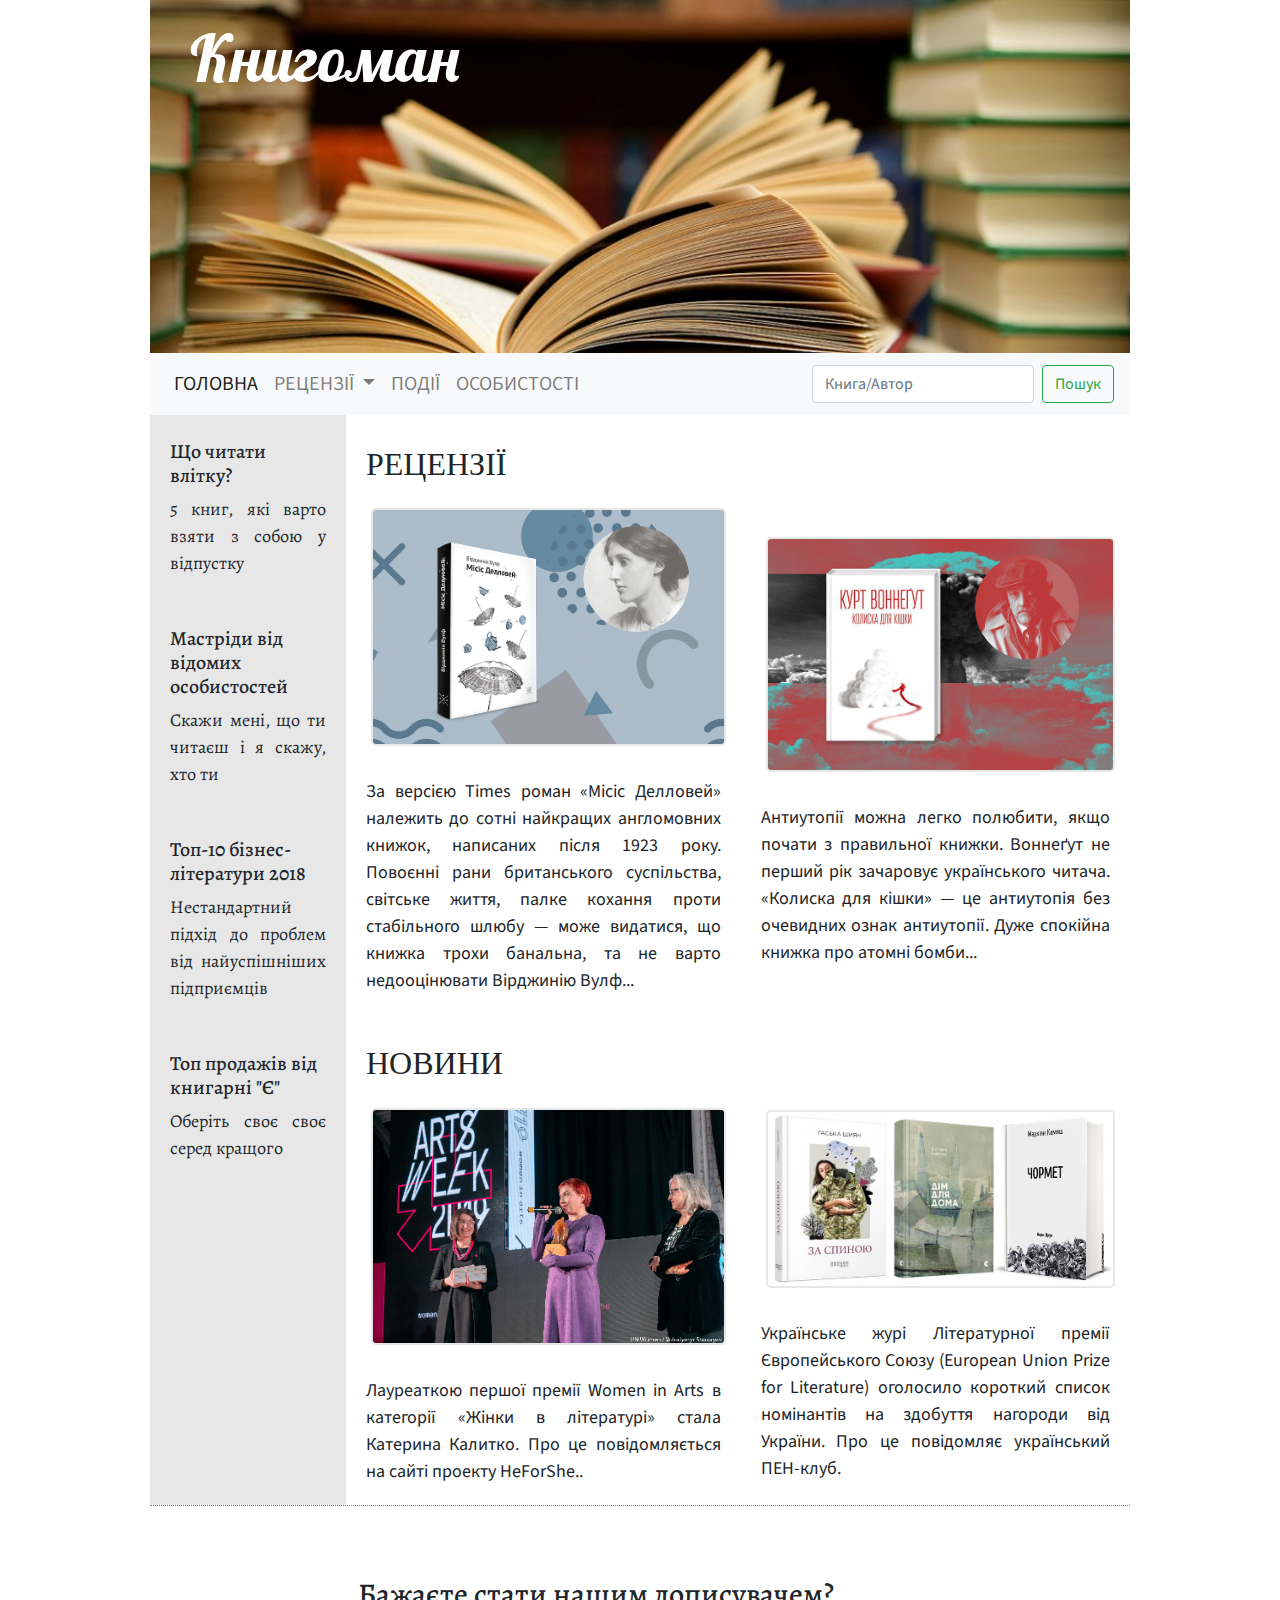
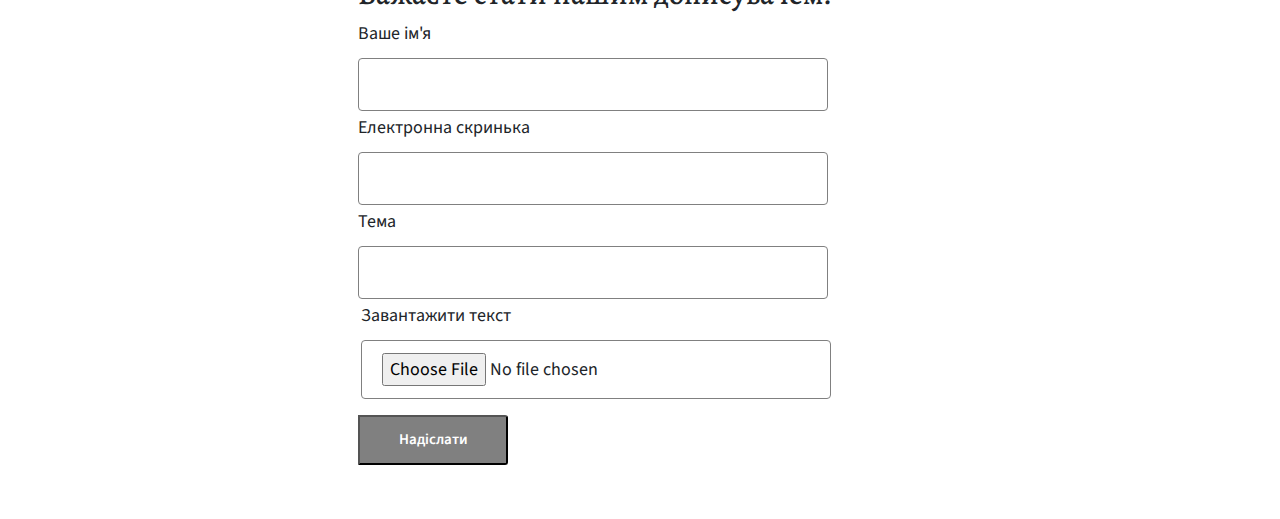
<file: index.html>
<!DOCTYPE html>
<html lang="en">

<head>
  <meta charset="UTF-8">
  <meta name="viewport" content="width=device-width, initial-scale=1.0">
  <meta http-equiv="X-UA-Compatible" content="ie=edge">
  <title>Book Project</title>
  <link rel="stylesheet" href="https://stackpath.bootstrapcdn.com/bootstrap/4.3.1/css/bootstrap.min.css" integrity="sha384-ggOyR0iXCbMQv3Xipma34MD+dH/1fQ784/j6cY/iJTQUOhcWr7x9JvoRxT2MZw1T" crossorigin="anonymous">
  <link rel="stylesheet" href="css/style.css">
</head>

<body>
  <!--<div class="container">-->
  <header>
    <div class="banner">
      <h1>Книгоман</h1>
    </div>
    <nav class="navbar navbar-expand-lg navbar-light bg-light">
      <button class="navbar-toggler" type="button" data-toggle="collapse" data-target="#navbarSupportedContent" aria-controls="navbarSupportedContent" aria-expanded="false" aria-label="Toggle navigation">
    <span class="navbar-toggler-icon"></span>
  </button>

      <div class="collapse navbar-collapse" id="navbarSupportedContent">
        <ul class="navbar-nav mr-auto">
          <li class="nav-item active">
            <a class="nav-link" href="#">Головна <span class="sr-only">(current)</span></a>
          </li>
          <li class="nav-item dropdown">
            <a class="nav-link dropdown-toggle" href="#" id="navbarDropdown" role="button" data-toggle="dropdown" aria-haspopup="true" aria-expanded="false">
          Рецензії
        </a>
            <div class="dropdown-menu" aria-labelledby="navbarDropdown">
              <a class="dropdown-item" href="#">Сучасна проза</a>
              <a class="dropdown-item" href="#">Фантастика</a>
              <a class="dropdown-item" href="#">Non-fiction</a>
              <a class="dropdown-item" href="#">Мотиваційна література</a>
              <a class="dropdown-item" href="#">Бізнес-література</a>
              <a class="dropdown-item" href="#">Art books</a>
              <a class="dropdown-item" href="#">Дитяча література</a>
            </div>
          </li>
          <li class="nav-item">
            <a class="nav-link" href="#">Події</a>
          </li>
          <li class="nav-item">
            <a class="nav-link" href="#">Особистості</a>
          </li>
        </ul>
        <form class="form-inline my-2 my-lg-0">
          <input class="form-control mr-sm-2" type="search" placeholder="Книга/Автор" aria-label="Search">
          <button class="btn btn-outline-success my-2 my-sm-0" type="submit">Пошук</button>
        </form>
      </div>
    </nav>
  </header>
  <main>
    <aside>
      <div class="popular">
        <a href="second.html">
          <h3>Що читати влітку?</h3>
        </a>
        <p>5 книг, які варто взяти з собою у відпустку</p>
      </div>
      <div class="popular">
        <a href="#">
          <h3>Мастріди від відомих особистостей</h3>
        </a>
        <p>Скажи мені, що ти читаєш і я скажу, хто ти</p>
      </div>
      <div class="popular">
        <a href="#">
          <h3>Топ-10 бізнес-літератури 2018</h3>
        </a>
        <p>Нестандартний підхід до проблем від найуспішніших підприємців</p>
      </div>
      <div class="popular">
        <a href="#">
          <h3>Топ продажів від книгарні "Є"</h3>
        </a>
        <p>Оберіть своє своє серед кращого</p>
      </div>
    </aside>
    <section>
      <div class="wrapper">
        <h2>Рецензії</h2>
        <br>
        <article class="review">
          <a href="#review">
        <img src="img/Mis-Delovey.png" alt="Mis-Delovey"></a><br>
          <p>За версією Times роман «Місіс Делловей» належить до сотні найкращих англомовних книжок, написаних після 1923 року. Повоєнні рани британського суспільства, світське життя, палке кохання проти стабільного шлюбу — може видатися, що книжка трохи
            банальна, та не варто недооцінювати Вірджинію Вулф...</p>
        </article>
        <article class="review">
          <a href="#review">
        <img src="img/Koluska-dlia-kishku.png" alt="Koluska"></a><br>
          <p> Антиутопії можна легко полюбити, якщо почати з правильної книжки. Воннеґут не перший рік зачаровує українського читача. «Колиска для кішки» — це антиутопія без очевидних ознак антиутопії. Дуже спокійна книжка про атомні бомби...</p>
        </article>
        <h2>Новини</h2>
        <br>
        <article class="review">
          <a href="news">
        <img src="img/Women-in-Arts.jpg" alt="Women-in-Arts"></a><br>
          <p> Лауреаткою першої премії Women in Arts в категорії «Жінки в літературі» стала Катерина Калитко. Про це повідомляється на сайті проекту HeForShe..</p>
        </article>
        <article class="review">
          <a href="news">
        <img src="img/2019-books-nominees.jpg" alt="Book-nominees"></a><br>
          <p> Українське журі Літературної премії Європейського Союзу (European Union Prize for Literature) оголосило короткий список номінантів на здобуття нагороди від України. Про це повідомляє український ПЕН-клуб.</p>
        </article>
      </div>
    </section>
  </main>
  <div class="sidebar-hiden">
    <div class="popular-hiden">
      <a href="second.html">
        <h3>Що читати влітку</h3>
      </a>
      <p>5 книг, які варто взяти з собою у відпустку</p>
    </div>
    <div class="popular-hiden">
      <a href="#">
        <h3>Мастріди від відомих особистостей</h3>
      </a>
      <p>Скажи мені, що ти читаєш і я скажу, хто ти</p>
    </div>
    <div class="popular-hiden">
      <a href="#">
        <h3>Топ-10 бізнес-літератури 2018</h3>
      </a>
      <p>Нестандартний підхід до проблем від найуспішніших підприємців</p>
    </div>
    <div class="popular-hiden">
      <a href="#">
        <h3>Топ продажів від книгарні "Є"</h3>
      </a>
      <p>Оберіть своє своє серед кращого</p>
    </div>
  </div>
  <div class="ask-wrapper">
    <div class="questionary">
      <form class="form" id="form" name="form">
        <h2>Бажаєте стати нашим дописувачем?</h2>
        <label for="name">Ваше ім'я</label><br>
        <input type="text" name="name" required><br>
        <label for="email">Електронна скринька</label><br>
        <input type="email" name="email" required><br>
        <label for="item">Тема</label><br>
        <input type="text" name="item" required><br>
        <div class="form-group">
          <label for="exampleFormControlFile1">Завантажити текст</label>
          <input type="file" class="form-control-file" id="exampleFormControlFile1">
        </div>
        <button type="submit">Надіслати</button>
      </form>
    </div>
  </div>
  <br><br>
  <script src="https://code.jquery.com/jquery-3.4.1.js" integrity="sha256-WpOohJOqMqqyKL9FccASB9O0KwACQJpFTUBLTYOVvVU=" crossorigin="anonymous"></script>
  <script src="https://cdnjs.cloudflare.com/ajax/libs/popper.js/1.14.7/umd/popper.min.js" integrity="sha384-UO2eT0CpHqdSJQ6hJty5KVphtPhzWj9WO1clHTMGa3JDZwrnQq4sF86dIHNDz0W1" crossorigin="anonymous"></script>
  <script src="https://stackpath.bootstrapcdn.com/bootstrap/4.3.1/js/bootstrap.min.js" integrity="sha384-JjSmVgyd0p3pXB1rRibZUAYoIIy6OrQ6VrjIEaFf/nJGzIxFDsf4x0xIM+B07jRM" crossorigin="anonymous"></script>
  <script src="https://cdnjs.cloudflare.com/ajax/libs/jquery/3.2.1/jquery.min.js"></script>
  <script src="script/index.js"></script>
</body>

</html>
</file>
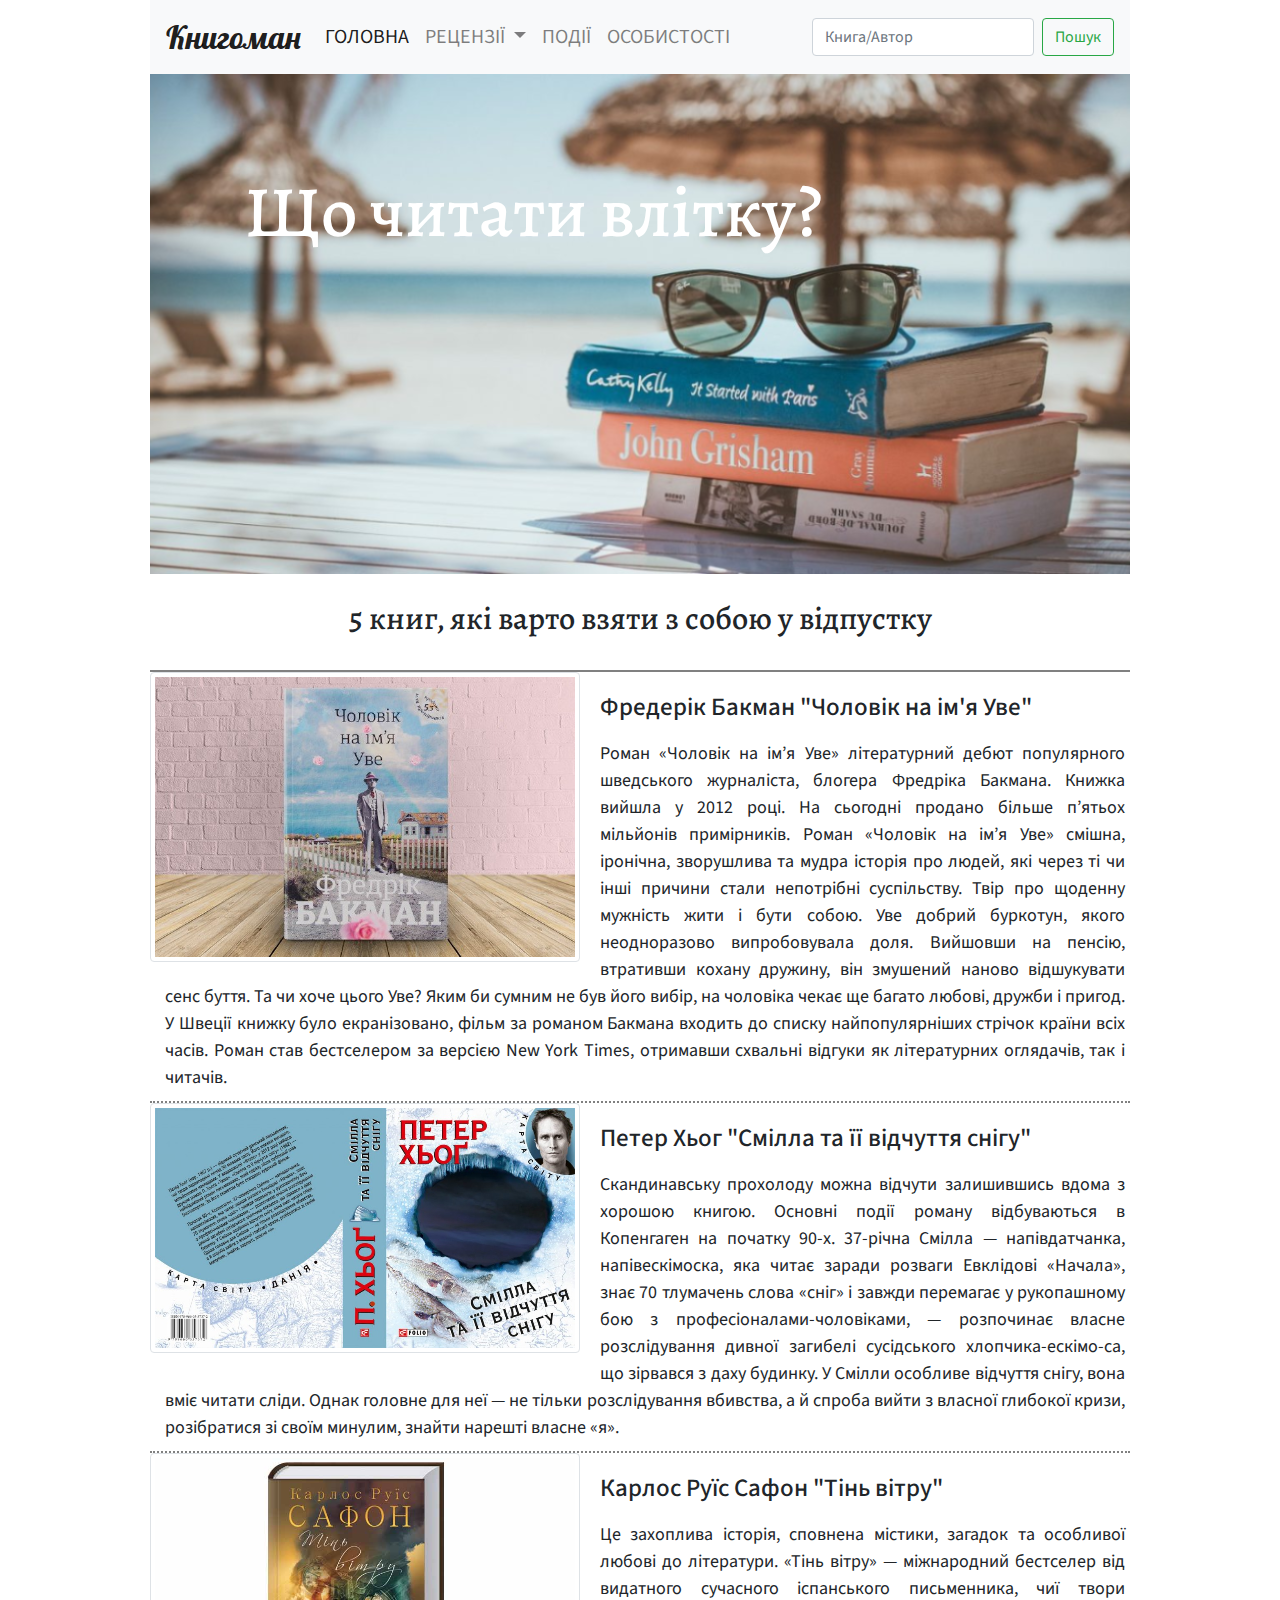
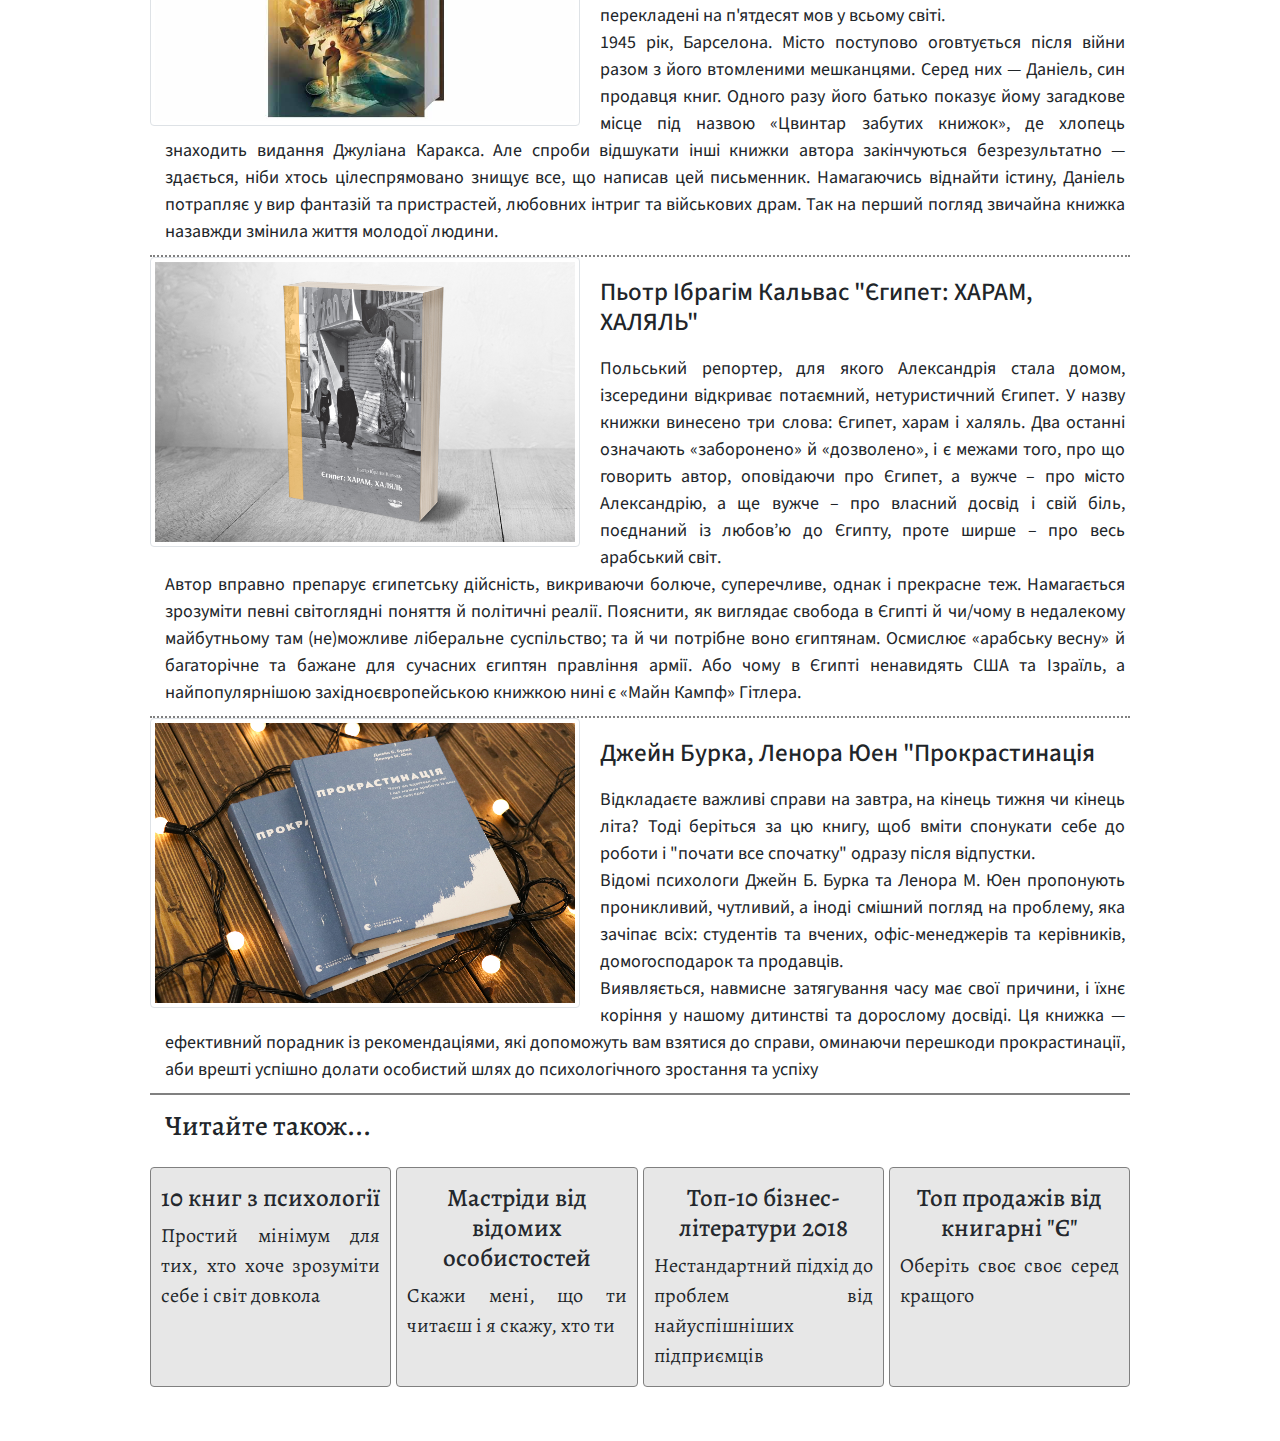
<file: second.html>
<!DOCTYPE html>
<html lang="uk">

<head>
  <meta charset="UTF-8">
  <meta name="viewport" content="width=device-width, initial-scale=1.0">
  <meta http-equiv="X-UA-Compatible" content="ie=edge">
  <title>Book Project</title>
  <link rel="stylesheet" href="https://stackpath.bootstrapcdn.com/bootstrap/4.3.1/css/bootstrap.min.css" integrity="sha384-ggOyR0iXCbMQv3Xipma34MD+dH/1fQ784/j6cY/iJTQUOhcWr7x9JvoRxT2MZw1T" crossorigin="anonymous">
  <link rel="stylesheet" href="css/second.css">
</head>

<body>
  <nav class="navbar navbar-expand-lg navbar-light bg-light">
    <a class="navbar-brand" href="#">Книгоман</a>
    <button class="navbar-toggler" type="button" data-toggle="collapse" data-target="#navbarSupportedContent" aria-controls="navbarSupportedContent" aria-expanded="false" aria-label="Toggle navigation">
    <span class="navbar-toggler-icon"></span>
  </button>

    <div class="collapse navbar-collapse" id="navbarSupportedContent">
      <ul class="navbar-nav mr-auto">
        <li class="nav-item active">
          <a class="nav-link" href="index.html">Головна <span class="sr-only">(current)</span></a>
        </li>
        <li class="nav-item dropdown">
          <a class="nav-link dropdown-toggle" href="#" id="navbarDropdown" role="button" data-toggle="dropdown" aria-haspopup="true" aria-expanded="false">
          Рецензії
        </a>
          <div class="dropdown-menu" aria-labelledby="navbarDropdown">
            <a class="dropdown-item" href="#">Сучасна проза</a>
            <a class="dropdown-item" href="#">Фантастика</a>
            <a class="dropdown-item" href="#">Non-fiction</a>
            <a class="dropdown-item" href="#">Мотиваційна література</a>
            <a class="dropdown-item" href="#">Бізнес-література</a>
            <a class="dropdown-item" href="#">Art books</a>
            <a class="dropdown-item" href="#">Дитяча література</a>
          </div>
        </li>
        <li class="nav-item">
          <a class="nav-link" href="#">Події</a>
        </li>
        <li class="nav-item">
          <a class="nav-link" href="#">Особистості</a>
        </li>
      </ul>
      <form class="form-inline my-2 my-lg-0">
        <input class="form-control mr-sm-2" type="search" placeholder="Книга/Автор" aria-label="Search">
        <button class="btn btn-outline-success my-2 my-sm-0" type="submit">Пошук</button>
      </form>
    </div>
  </nav>
  </header>
  <main>
    <div class="container">
      <h1>Що читати влітку?</h1>
    </div>
    <div class="post-title">
      <h2>5 книг, які варто взяти з собою у відпустку</h2>
    </div>
    <div class="description">
      <img class="img-responsive img-thumbnail" src="img/uwe.jpg" alt="Bakman">
      <div class="article">
        <h3>Фредерік Бакман "Чоловік на ім'я Уве" </h3>
        <p>Роман «Чоловік на ім’я Уве» літературний дебют популярного шведського журналіста, блогера Фредріка Бакмана. Книжка вийшла у 2012 році. На сьогодні продано більше п’ятьох мільйонів примірників. Роман «Чоловік на ім’я Уве» смішна, іронічна, зворушлива
          та мудра історія про людей, які через ті чи інші причини стали непотрібні суспільству. Твір про щоденну мужність жити і бути собою. Уве добрий буркотун, якого неодноразово випробовувала доля. Вийшовши на пенсію, втративши кохану дружину, він
          змушений наново відшукувати сенс буття. Та чи хоче цього Уве? Яким би сумним не був його вибір, на чоловіка чекає ще багато любові, дружби і пригод. У Швеції книжку було екранізовано, фільм за романом Бакмана входить до списку найпопулярніших
          стрічок країни всіх часів. Роман став бестселером за версією New York Times, отримавши схвальні відгуки як літературних оглядачів, так і читачів.</p>
      </div>
    </div>
    <div class="description">
      <img class="img-responsive img-thumbnail" src="img/smmila.jpg" alt="Smila">
      <div class="article">
        <h3>Петер Хьог "Смілла та її відчуття снігу" </h3>
        <p> Скандинавську прохолоду можна відчути залишившись вдома з хорошою книгою. Основні події роману відбуваються в Копенгаген на початку 90-х. 37-річна Смілла — напівдатчанка, напівескімоска, яка читає заради розваги Евклідові «Начала», знає 70 тлумачень
          слова «сніг» і завжди перемагає у рукопашному бою з професіоналами-чоловіками, — розпочинає власне розслідування дивної загибелі сусідського хлопчика-ескімо-са, що зірвався з даху будинку. У Смілли особливе відчуття снігу, вона вміє читати сліди.
          Однак головне для неї — не тільки розслідування вбивства, а й спроба вийти з власної глибокої кризи, розібратися зі своїм минулим, знайти нарешті власне «я».</p>
      </div>
    </div>
    <div class="description">
      <img class="img-responsive img-thumbnail" src="img/safon viter.jpg" alt="Safon">
      <div class="article">
        <h3>Карлос Руїс Сафон "Тінь вітру" </h3>
        <p> Це захоплива історія, сповнена містики, загадок та особливої любові до літератури. «Тінь вітру» — міжнародний бестселер від видатного сучасного іспанського письменника, чиї твори перекладені на п'ятдесят мов у всьому світі.<br> 1945 рік, Барселона.
          Місто поступово оговтується після війни разом з його втомленими мешканцями. Серед них — Даніель, син продавця книг. Одного разу його батько показує йому загадкове місце під назвою «Цвинтар забутих книжок», де хлопець знаходить видання Джуліана
          Каракса. Але спроби відшукати інші книжки автора закінчуються безрезультатно — здається, ніби хтось цілеспрямовано знищує все, що написав цей письменник. Намагаючись віднайти істину, Даніель потрапляє у вир фантазій та пристрастей, любовних
          інтриг та військових драм. Так на перший погляд звичайна книжка назавжди змінила життя молодої людини.</p>
      </div>
    </div>
    <div class="description">
      <img class="img-responsive img-thumbnail" src="img/haram.png" alt="Egypt">
      <div class="article">
        <h3>Пьотр Ібрагім Кальвас "Єгипет: ХАРАМ, ХАЛЯЛЬ"</h3>
        <p>Польський репортер, для якого Александрія стала домом, ізсередини відкриває потаємний, нетуристичний Єгипет. У назву книжки винесено три слова: Єгипет, харам і халяль. Два останні означають «заборонено» й «дозволено», і є межами того, про що говорить
          автор, оповідаючи про Єгипет, а вужче – про місто Александрію, а ще вужче – про власний досвід і свій біль, поєднаний із любов’ю до Єгипту, проте ширше – про весь арабський світ.<br> Автор вправно препарує єгипетську дійсність, викриваючи болюче,
          суперечливе, однак і прекрасне теж. Намагається зрозуміти певні світоглядні поняття й політичні реалії. Пояснити, як виглядає свобода в Єгипті й чи/чому в недалекому майбутньому там (не)можливе ліберальне суспільство; та й чи потрібне воно єгиптянам.
          Осмислює «арабську весну» й багаторічне та бажане для сучасних єгиптян правління армії. Або чому в Єгипті ненавидять США та Ізраїль, а найпопулярнішою західноєвропейською книжкою нині є «Майн Кампф» Гітлера. </p>
      </div>
    </div>
    <div class="description">
      <img class="img-responsive img-thumbnail" src="img/procs.jpg" alt="Procastination">
      <div class="article-last">
        <h3>Джейн Бурка, Ленора Юен "Прокрастинація</h3>
        <p>Відкладаєте важливі справи на завтра, на кінець тижня чи кінець літа? Тоді беріться за цю книгу, щоб вміти спонукати себе до роботи і "почати все спочатку" одразу після відпустки. <br> Відомі психологи Джейн Б. Бурка та Ленора М. Юен пропонують
          проникливий, чутливий, а іноді смішний погляд на проблему, яка зачіпає всіх: студентів та вчених, офіс-менеджерів та керівників, домогосподарок та продавців.<br> Виявляється, навмисне затягування часу має свої причини, і їхнє коріння у нашому
          дитинстві та дорослому досвіді. Ця книжка — ефективний порадник із рекомендаціями, які допоможуть вам взятися до справи, оминаючи перешкоди прокрастинації, аби врешті успішно долати особистий шлях до психологічного зростання та успіху</p>
      </div>
    </div>
    <div class="last-title">
      <h3>Читайте також...</h3>
    </div>
    <div class="sidebar-hiden">
      <div class="popular-hiden">
        <a href="#">
          <h3>10 книг з психології</h3>
        </a>
        <p>Простий мінімум для тих, хто хоче зрозуміти себе і світ довкола</p>
      </div>
      <div class="popular-hiden">
        <a href="#">
          <h3>Мастріди від відомих особистостей</h3>
        </a>
        <p>Скажи мені, що ти читаєш і я скажу, хто ти</p>
      </div>
      <div class="popular-hiden">
        <a href="#">
          <h3>Топ-10 бізнес-літератури 2018</h3>
        </a>
        <p>Нестандартний підхід до проблем від найуспішніших підприємців</p>
      </div>
      <div class="popular-hiden">
        <a href="#">
          <h3>Топ продажів від книгарні "Є"</h3>
        </a>
        <p>Оберіть своє своє серед кращого</p>
      </div>
    </div>
    <br><br>
</body>
<script src="https://code.jquery.com/jquery-3.4.1.js" integrity="sha256-WpOohJOqMqqyKL9FccASB9O0KwACQJpFTUBLTYOVvVU=" crossorigin="anonymous"></script>
<script src="https://cdnjs.cloudflare.com/ajax/libs/popper.js/1.14.7/umd/popper.min.js" integrity="sha384-UO2eT0CpHqdSJQ6hJty5KVphtPhzWj9WO1clHTMGa3JDZwrnQq4sF86dIHNDz0W1" crossorigin="anonymous"></script>
<script src="https://stackpath.bootstrapcdn.com/bootstrap/4.3.1/js/bootstrap.min.js" integrity="sha384-JjSmVgyd0p3pXB1rRibZUAYoIIy6OrQ6VrjIEaFf/nJGzIxFDsf4x0xIM+B07jRM" crossorigin="anonymous"></script>
<script src="https://cdnjs.cloudflare.com/ajax/libs/jquery/3.2.1/jquery.min.js"></script>
<script src="script/index.js"></script>
</body>

</html>
</file>
<file: css/style.css>
@import url('https://fonts.googleapis.com/css?family=Lobster|Source+Sans+Pro|Tinos');
@import url('https://fonts.googleapis.com/css?family=Alegreya');
body {
    max-width: 980px;
    font-family: 'Source Sans Pro', sans-serif;
    font-size: 18px;
}

header,
body,
p,
sidebar,
div,
nav {
    margin: 0 auto;
}

header .banner {
    display: flex;
    background-image: url(../img/Books.jpg);
    background-size: cover;
    background-position: center;
    justify-content: start;
    flex-direction: column;
    width: 100%;
    min-height: 353px;

}

header .banner h1 {

    font-family: 'Lobster', cursive;
    font-size: 4rem;
    color: white;
    letter-spacing: 2, 5px;
    padding-top: 20px;
    padding-left: 40px;
}

.navbar-nav {
    text-transform: uppercase;
    color: black;
    font-size: 20px;
    font-family: 'Source Sans Pro', sans-serif, bold;
}

.navbar-nav a {
    display: block;
    transition: all .5s linear 0s;
}

.navbar-nav a:hover {
    display: block;
    background-color: #e7e7e7;
    background: hsl(0, 0%, 74%);
}
.dropdown-menu {
    background-color: #e7e7e7;
}

main {
    display: flex;
}

aside {
    max-width: 20%;
    overflow: auto;
    background-color: #e7e7e7;

}

aside .popular {
    display: block;
    padding: 25px 20px;
    text-align: justify;
    font-family: 'Alegreya', serif, medium;
}

.popular h3,
.popular-hiden h3 {
    text-align: left;
    font-size: 20px;
    font-family: 'Alegreya', serif, medium;
}

.popular a {
    display: block;
    text-decoration: none;
    color: #24282d;
    box-shadow: hsl(0, 0%, 62%), 0 2px 7px hsl(0, 0%, 44%);
    transition: all .4s linear 0s;

}

.popular a:hover {
    display: block;
    color: white;
    text-decoration: none;
    background: hsl(0, 0%, 74%);
    box-shadow: hsl(0, 0%, 62%), hsl(0, 0%, 44%), 0 2px 10px hsl(0, 0%, 62%);
}

section {
    max-width: 80%;
}

.wrapper {
    display: grid;
    grid-template-columns: auto auto;
}

.review img {
    display: block;
    width: 100%;
}

.review {
    padding: 20px;
    margin: auto;
    text-align: justify;
}

section h2 {
    display: inline-block;
    font-family: 'Tinos', serif;
    text-transform: uppercase;
    margin: 30px 0 0 20px;
}

.review a img {
    border: 2px solid #e7e7e7;
    border-radius: 5px;
    margin: 5px;
    -webkit-transition-duration: 0.4s;
    /* Safari */
    transition-duration: 0.4s;
    cursor: pointer;
}

.review img:hover {
    color: #e7e77e;
}

.sidebar-hiden {
    display: none;
}

.popular-hiden {
    display: block;
    padding: 25px 20px;
    text-align: justify;
    overflow: auto;
    background-color: #e7e7e7;

}

.popular-hiden a {
    display: block;
    text-decoration: none;
    color: #24282d;
    box-shadow: hsl(0, 0%, 62%), 0 2px 7px hsl(0, 0%, 44%);
    transition: all .4s linear 0s;

}

.popular-hiden a:hover {
    color: white;
    text-decoration: none;
    background: hsl(0, 0%, 74%);
    box-shadow: hsl(0, 0%, 62%), hsl(0, 0%, 44%), 0 2px 10px hsl(0, 0%, 62%);
}


@media (max-width: 650px) {
    aside {
        display: none;
    }

    .wrapper {
        display: grid;
        grid-template-columns: 1fr;
    }
    .sidebar-hiden {
        display: grid;
        grid-template-columns: 1fr 1fr;
        grid-gap: 5px;
    }

}

.ask-wrapper {
    display: grid;
    grid-template-columns: 20% 500px auto;
    width: 100%;
    border-top: 1px dotted grey;
    /*justify-content: center;*/
}
.form h2 {
    font-family: 'Alegreya', serif, medium;
    font-size: 30px;
}

.questionary {
     grid-column: 2;
    align-items: center;
    padding-top: 70px;

}

@media (max-width: 650px) {
    .ask-wrapper {
        display: flex;
        justify-content: center;
    }
}

input {
    width: 470px;
    padding: 12px 20px;
    margin: 3px 0;
    border: 1px solid grey;
    border-radius: 4px;
}
.form-group {
    width: 470px;
}

.questionary button {
    height: 50px;
    width: 150px;
    padding: 5px 8px;
    border-radius: 0px 3px 3px 0px;
    font-size: 15px;
    font-weight: 600;
    color: white;
    background: grey;
    box-shadow: hsl(0, 0%, 62%), 0 2px 7px hsl(0, 0%, 44%);
    transition: all .4s linear 0s;

}

.questionary button:hover {
    background-color: #78909c;
    color: white;
    box-shadow: hsl(0, 0%, 62%), hsl(0, 0%, 44%), 0 2px 10px hsl(0, 0%, 62%);
}
</file>
<file: css/second.css>
@import url('https://fonts.googleapis.com/css?family=Lobster|Source+Sans+Pro|Tinos');
@import url('https://fonts.googleapis.com/css?family=Alegreya');
body {
    max-width: 980px;
    font-family: 'Source Sans Pro', sans-serif;
    font-size: 18px;
}

header,
body,
p,
div,
nav {
    margin: 0 auto;
}

.navbar-brand {
    font-family: 'Lobster', cursive;
    font-size: 2rem;
    /*letter-spacing: 1px;*/
}

.navbar-nav {
    text-transform: uppercase;
    font-size: 20px;
}

.navbar-nav a {
    display: block;
    transition: all .5s linear 0s;
}

.navbar-nav a:hover {
    display: block;
    background-color: #e7e7e7;
    background: hsl(0, 0%, 74%);
}

.dropdown-menu {
    background-color: #e7e7e7;
}

.container {
    display: flex;
    background-image: url(../img/summer-read.jpg);
    background-size: cover;
    background-position: center;
    justify-content: start;
    flex-direction: column;
    width: 100%;
    min-height: 500px;

}

.container h1 {
    padding-top: 95px;
    padding-left: 80px;
    color: white;
    font-family: 'Alegreya', serif, medium;
    font-size: 4em;
}

.post-title {
    border-bottom: 2px solid grey;
    text-align: center;
}

.post-title h2 {
    padding-top: 25px;
    padding-bottom: 25px;
    font-family: 'Alegreya', serif, medium;
}

.description img {
    float: left;
    margin-right: 20px;
    margin-bottom: 10px;
}

.article h3 {
    padding-top: 20px;
    font-size: 25px;
}

.article p {
    text-align: justify;
    padding: 10px 5px 10px 15px;
    margin: auto;

}

.article {
    border-bottom: 2px dotted grey;
}

.article-last h3 {
    padding-top: 20px;
    font-size: 25px;
}

.article-last p {
    text-align: justify;
    padding: 10px 5px 10px 15px;
    margin: auto;

}

.sidebar-hiden {
    display: grid;
    grid-template-columns: 1fr 1fr 1fr 1fr;
    grid-gap: 5px;
}

.popular-hiden {
    display: block;
    padding: 15px 10px;
    text-align: justify;
    overflow: auto;
    background-color: #e7e7e7;
    font-family: 'Alegreya', serif, medium;
    font-size: 20px;
    border: 1.5px solid grey;
    border-radius: 4px 4px 4px 4px;

}

.popular-hiden a {
    display: block;
    text-decoration: none;
    color: #24282d;
    box-shadow: hsl(0, 0%, 62%), 0 2px 7px hsl(0, 0%, 44%);
    transition: all .4s linear 0s;

}

.popular-hiden a:hover {
    color: white;
    text-decoration: none;
    background: hsl(0, 0%, 74%);
    box-shadow: hsl(0, 0%, 62%), hsl(0, 0%, 44%), 0 2px 10px hsl(0, 0%, 62%);
}

.popular-hiden h3 {
    text-align: center;
    font-size: 25px;
    font-family: 'Alegreya', serif, medium;
}

.last-title {
    border-top: 2px solid grey;
    text-align: left;
}

.last-title h3 {
    padding-top: 15px;
    padding-left: 15px;
    padding-bottom: 15px;
    font-family: 'Alegreya', serif, medium;

}

@media (max-width: 650px) {
    .description img {
        float: none;
    }
    .sidebar-hiden {
        display: grid;
        grid-template-columns: 1fr 1fr;
        grid-gap: 3px;
    }
}
</file>
